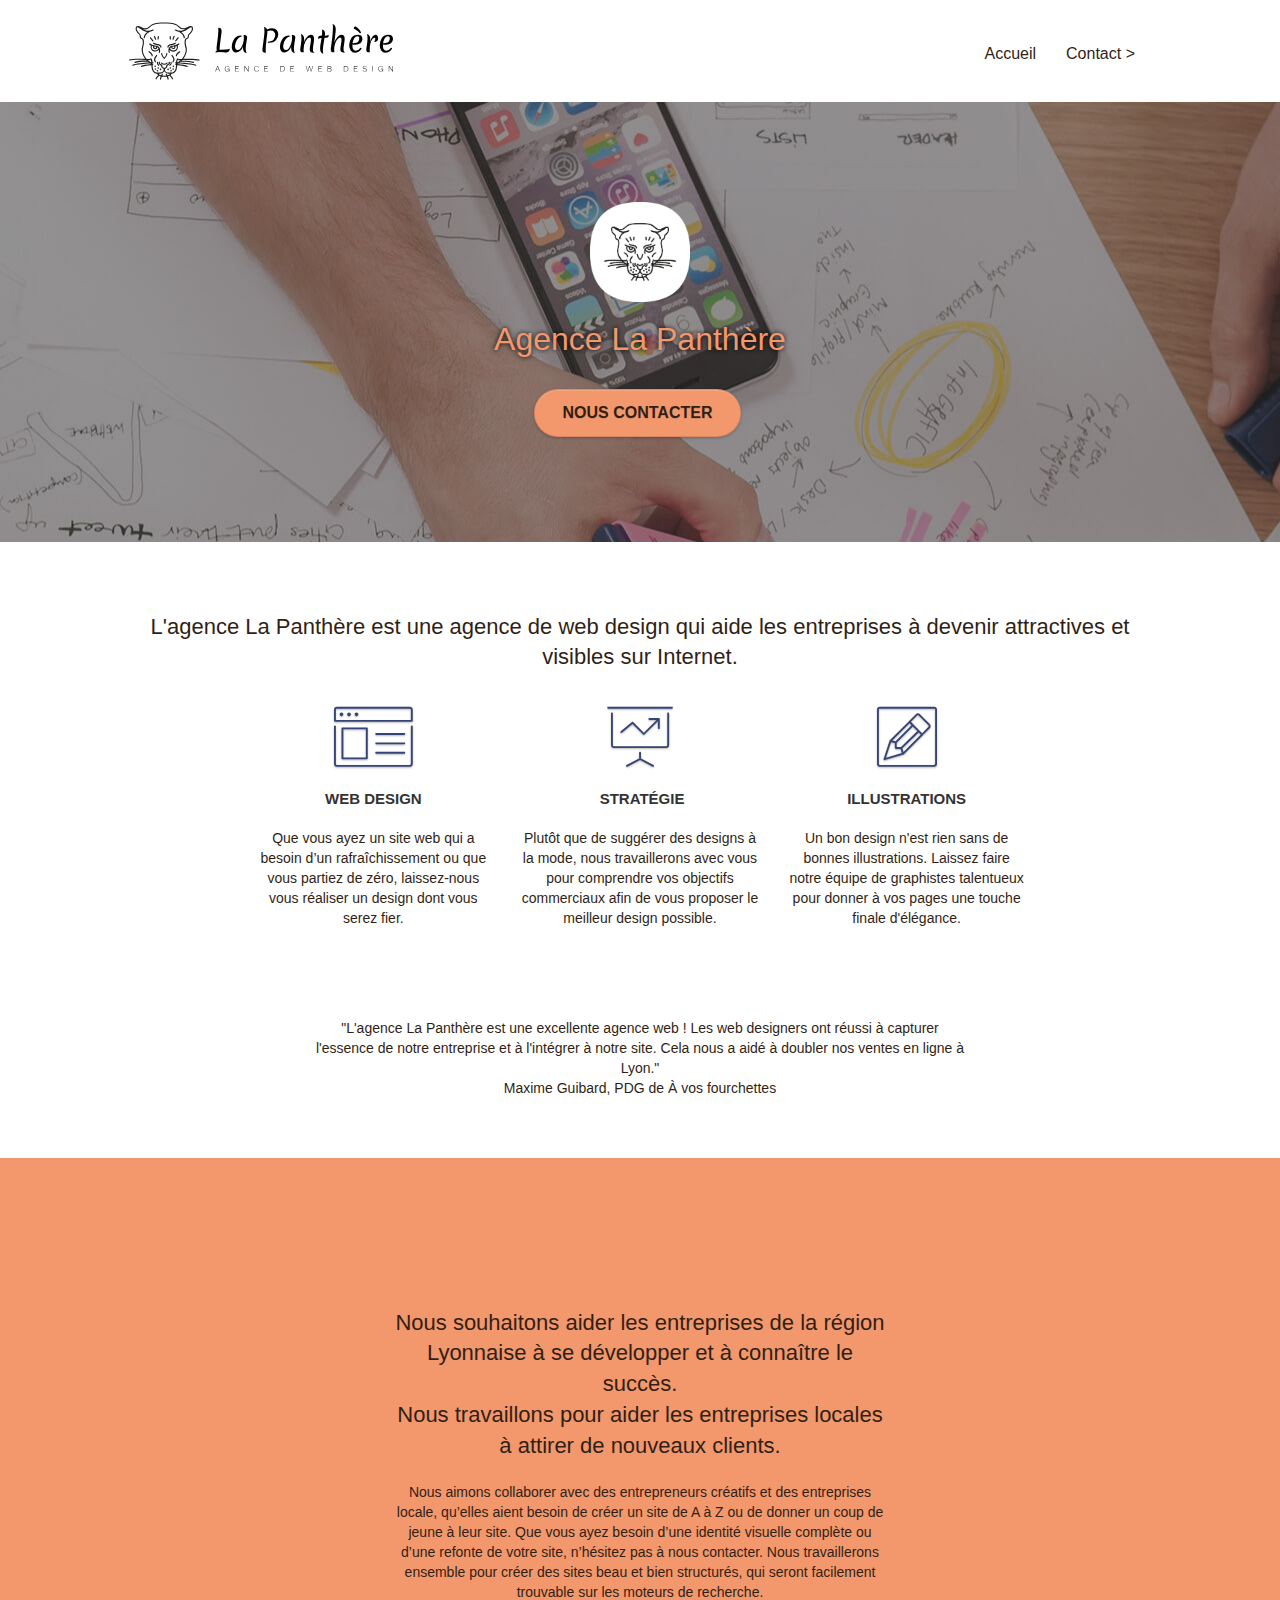
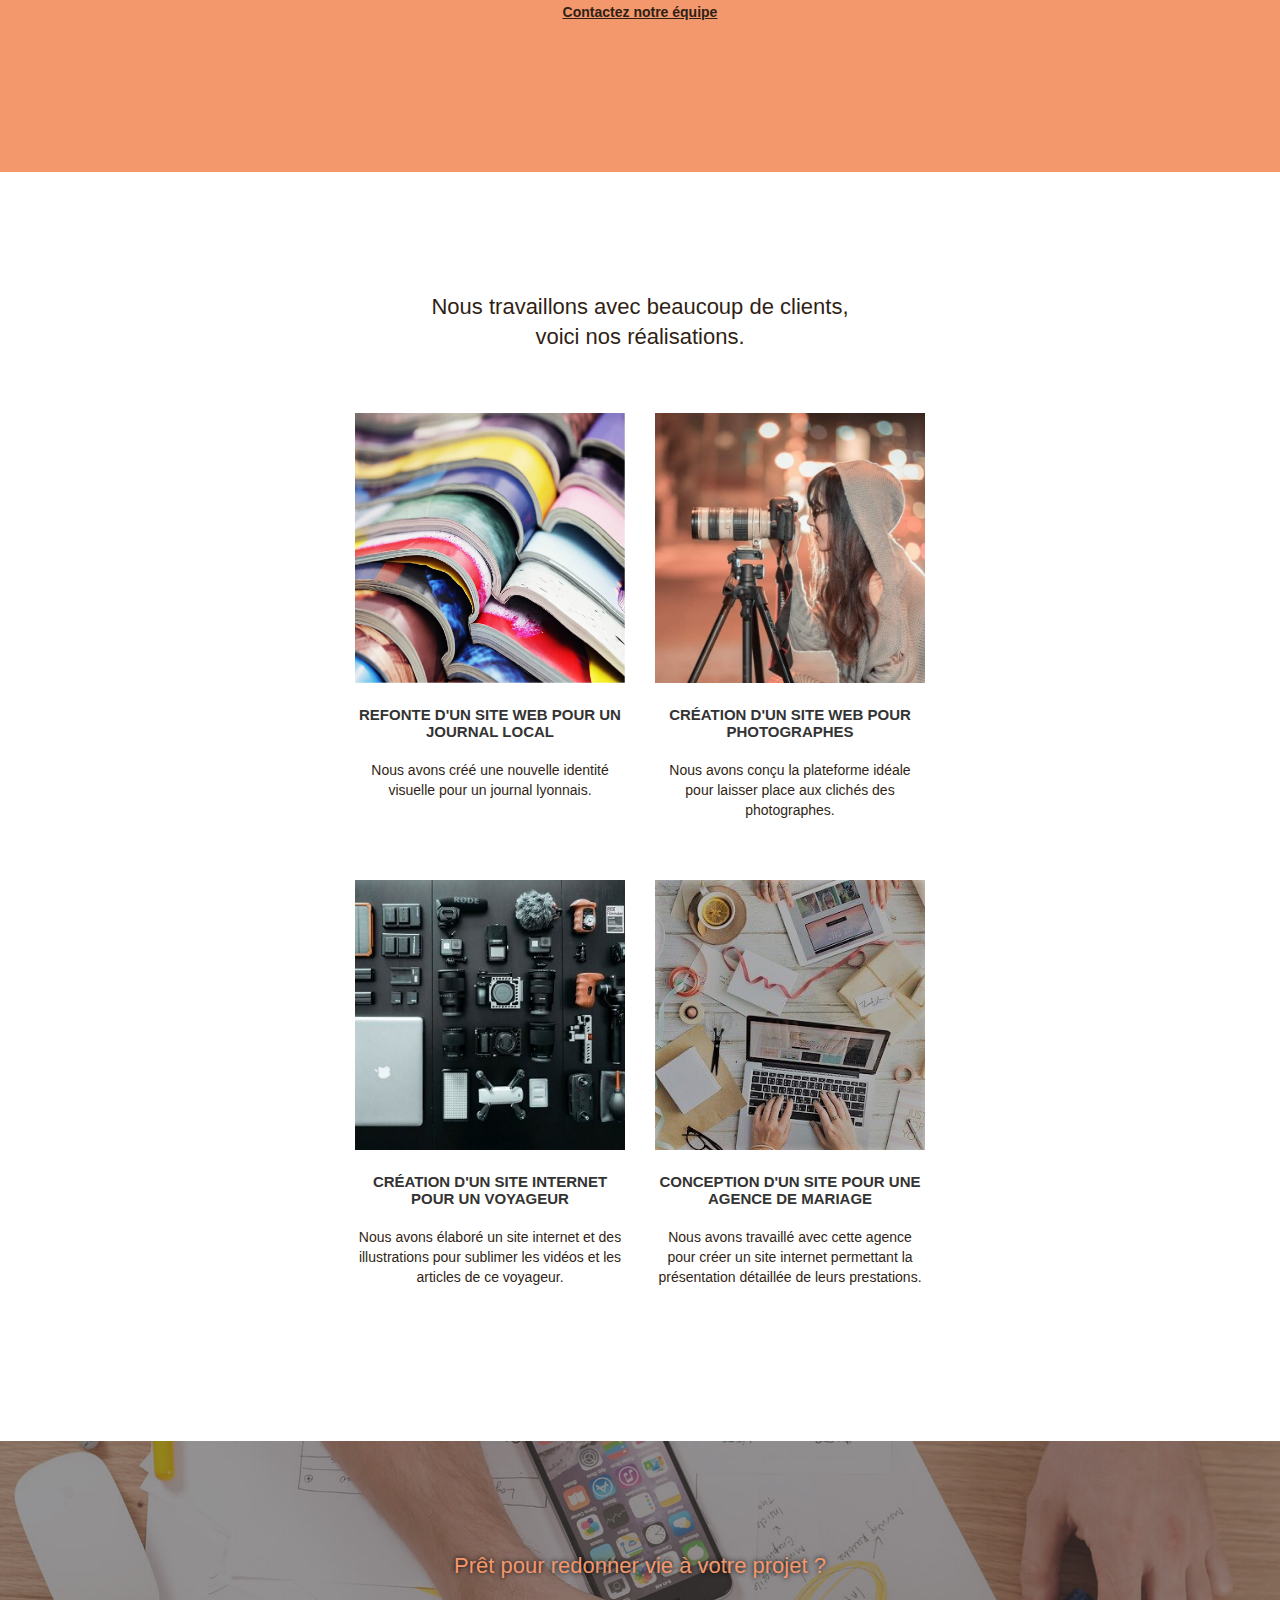
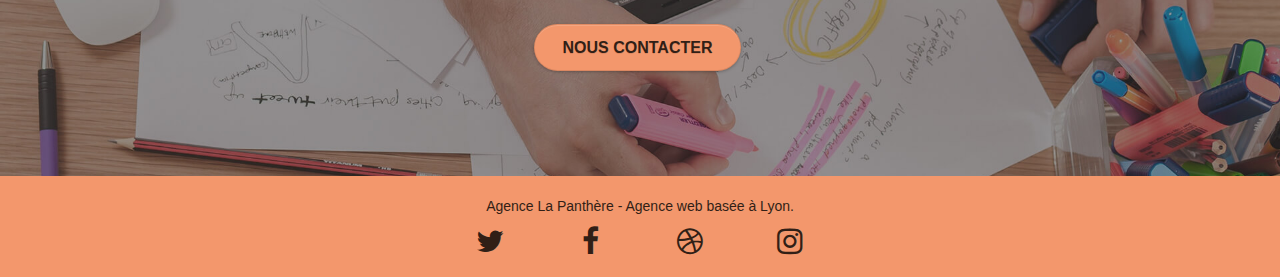
<file: index.html>
<!doctype html>
<html lang="fr">

<head>
    <meta charset="utf-8">
    <meta name="description" content="Mettre une vraie description de la page">
    <meta name="viewport" content="width=device-width, initial-scale=1.0, viewport-fit=cover">
    <link rel="shortcut icon" type="image/png" href="favicon.jpg">

    <link rel="stylesheet" type="text/css" href="./css/bootstrap.css">
    <link rel="stylesheet" type="text/css" href="style.css">
    <link rel="stylesheet" type="text/css" href="./css/font-awesome.css">
    <link rel="stylesheet" type="text/css" href="./css/et-line.css">
    <title>Agence la Panthère</title>


</head>


<body>
    <!-- Principal conteneur -->
    <main class="page-container">
        <!-- Header -->
        <header class="bloc bgc-white l-bloc " id="bloc-0">
            <div class="container bloc-sm">
                <nav class="navbar row">
                    <div class="navbar-header">
                        <a class="navbar-brand" href="index.html"><img src="img/agence-la-panthere.svg" class="logo_header" alt="Logo de l'agence la panthere" /></a>
                        <button id="nav-toggle" type="button" class="ui-navbar-toggle navbar-toggle" data-toggle="collapse" data-target=".navbar-1">
						<span class="sr-only">Toggle navigation</span><span class="icon-bar"></span><span class="icon-bar"></span><span class="icon-bar"></span>
						</button>
                    </div>
                    <div class="collapse navbar-collapse navbar-1 special-dropdown-nav">
                        <ul class="site-navigation nav navbar-nav">
                            <li>
                                <a href="index.html">Accueil</a>
                            </li>
                            <li>
                                <a href="contact.html">Contact &gt;</a>
                            </li>
                        </ul>
                    </div>
                </nav>
            </div>
        </header>
        <!-- Header END -->
        <!-- bloc-1-presentation -->
        <section class="bloc bgc-dark-slate-blue bg-banniere d-bloc bg-t-edge bloc-bg-texture texture-paper b-parallax" id="bloc-1-hero">
            <div class="container bloc-lg">
                <div class="row tight-width-whitespace">
                    <div class="col-sm-12">
                        <img src="img/logo.png" class="center-block image-resize-mode logo_rounded_size" alt="Logo de l'agence la panthere" />
                        <h1 class="text-center hero-bloc-text tc-white ">
                            Agence La Panthère
                        </h1>
                        <div class="text-center">
                            <a href="contact.html" class="btn btn-lg btn-clean btn-rd cta-hero btn-atomic-tangerine" id="cta-hero">Nous contacter</a>
                        </div>
                    </div>
                </div>
            </div>
        </section>
        <!-- bloc-1-presentation END -->

        <!-- bloc-2-services -->
        <section class="bloc bgc-white l-bloc" id="bloc-2-services">
            <div class="container bloc-md">
                <div class="row">
                    <div class="col-sm-12 text-center">
                        <h2>L'agence La Panthère est une agence de web design qui aide les entreprises à devenir attractives et visibles sur Internet.</h2>
                    </div>
                </div>
                <div class="row voffset-lg med-width-whitespace">
                    <div class="col-sm-4">
                        <div class="text-center">
                            <span class="et-icon-browser sm-shadow icon-dark-slate-blue icons icon-lg text-center"></span>
                        </div>
                        <h3 class="mg-md text-center">
                            Web design
                        </h3>
                        <p class="text-center ">
                            Que vous ayez un site web qui a besoin d&rsquo;un rafraîchissement ou que vous partiez de zéro, laissez-nous vous réaliser un design dont vous serez fier.
                        </p>
                    </div>
                    <div class="col-sm-4">
                        <div class="text-center">
                            <span class="et-icon-presentation sm-shadow icon-dark-slate-blue icons icon-lg"></span>
                        </div>
                        <h3 class="mg-md text-center">
                            &nbsp;Stratégie
                        </h3>
                        <p class="text-center ">
                            Plutôt que de suggérer des designs à la mode, nous travaillerons avec vous pour comprendre vos objectifs commerciaux afin de vous proposer le meilleur design possible.
                        </p>
                    </div>
                    <div class="col-sm-4">
                        <div class="text-center">
                            <span class="et-icon-edit sm-shadow icon-dark-slate-blue icons icon-lg"></span>
                        </div>
                        <h3 class="mg-md text-center">
                            Illustrations
                        </h3>
                        <p class="text-center ">
                            Un bon design n'est rien sans de bonnes illustrations. Laissez faire notre équipe de graphistes talentueux pour donner à vos pages une touche finale d'élégance.
                        </p>
                    </div>
                </div>
                <div class="row voffset-lg voffset">
                    <div class="col-xs-12 col-md-8 col-md-offset-2 text-center">
                        <p>"L'agence La Panthère est une excellente agence web ! Les web designers ont réussi à capturer l'essence de notre entreprise et à l'intégrer à notre site. Cela nous a aidé à doubler nos ventes en ligne à Lyon."<br> Maxime Guibard,
                            PDG de &Agrave; vos fourchettes</p>
                    </div>
                </div>
            </div>
        </section>
        <!-- bloc-2-services END -->

        <!-- bloc-3-what-i-do -->
        <section class="bloc  bgc-atomic-tangerine bg-presentation d-bloc bloc-bg-texture texture-paper b-parallax" id="bloc-3-what-i-do">
            <div class="container bloc-lg">
                <div class="row tight-width-whitespace black-background">
                    <div class="col-sm-12">
                        <h2 class="mg-md text-center">
                            Nous souhaitons aider les entreprises de la région Lyonnaise à se développer et à connaître le succès. <br> Nous travaillons pour aider les entreprises locales à attirer de nouveaux clients.
                        </h2>
                        <p class="text-center ">
                            Nous aimons collaborer avec des entrepreneurs créatifs et des entreprises locale, qu’elles aient besoin de créer un site de A à Z ou de donner un coup de jeune à leur site. Que vous ayez besoin d’une identité visuelle complète ou d’une refonte de votre
                            site, n’hésitez pas à nous contacter. Nous travaillerons ensemble pour créer des sites beau et bien structurés, qui seront facilement trouvable sur les moteurs de recherche. <br><a class="bold-link"
                                href="contact.html">Contactez notre équipe</a>
                        </p>
                    </div>
                </div>
            </div>
        </section>
        <!-- bloc-3-what-i-do END -->

        <!-- bloc-4-portfolio -->
        <section class="bloc bgc-white l-bloc" id="bloc-4-portfolio">
            <div class="container bloc-lg">
                <div class="row">
                    <div class="col-sm-12 text-center">
                        <h2>Nous travaillons avec beaucoup de clients,<br> voici nos réalisations.</h2>
                    </div>
                </div>
                <div class="row tight-width-whitespace portfolio-row">
                    <div class="col-sm-6">
                        <a href="#" data-lightbox="img/1.jpg" data-gallery-id="gallery-1" data-caption="Refonte d'un site web pour un journal local" data-frame="snapshot-lb"><img src="img/1.jpg" alt="Photo de livres ouverts et superposés" class="img-responsive portfolio-thumb" /></a>
                        <h3 class="mg-md text-center">
                            Refonte d'un site web pour un journal local
                        </h3>
                        <p class="text-center">
                            Nous avons créé une nouvelle identité visuelle pour un journal lyonnais.
                        </p>
                    </div>
                    <div class="col-sm-6">
                        <a href="#" data-lightbox="img/2.jpg" data-gallery-id="gallery-1" data-caption="Création d'un site web pour photographes" data-frame="snapshot-lb"><img src="img/2.jpg" class="img-responsive portfolio-thumb" alt="Femme se préparant à prendre une photo dans la rue" /></a>
                        <h3 class="mg-md text-center">
                            Création d'un site web pour photographes
                        </h3>
                        <p class="text-center">
                            Nous avons conçu la plateforme idéale pour laisser place aux clichés des photographes.
                        </p>
                    </div>
                </div>
                <div class="row tight-width-whitespace portfolio-row">
                    <div class="col-sm-6">
                        <a href="#" data-lightbox="img/3.jpg" data-gallery-id="gallery-1" data-caption="Création d'un site internet pour un voyageur" data-frame="snapshot-lb"><img src="img/3.jpg" class="img-responsive portfolio-thumb" alt="Photo de matériels pour photographe" /></a>
                        <h3 class="mg-md text-center">
                            Création d'un site internet pour un voyageur
                        </h3>
                        <p class="text-center">
                            Nous avons élaboré un site internet et des illustrations pour sublimer les vidéos et les articles de ce voyageur.
                        </p>
                    </div>
                    <div class="col-sm-6">
                        <a href="#" data-lightbox="img/4.jpg" data-gallery-id="gallery-1" data-caption="Conception d'un site pour une agence de mariage" data-frame="snapshot-lb"><img src="img/4.jpg" class="img-responsive portfolio-thumb" alt="Photo d'un bureau d'agence de mariage" /></a>
                        <h3 class="mg-md text-center">
                            Conception d'un site pour une agence de mariage
                        </h3>
                        <p class="text-center">
                            Nous avons travaillé avec cette agence pour créer un site internet permettant la présentation détaillée de leurs prestations.
                        </p>
                    </div>
                </div>
            </div>
            <!-- bloc-4-portfolio END -->

            <!-- bloc-5-cta -->
            <div class="bloc bgc-dark-slate-blue bg-banniere d-bloc bloc-bg-texture texture-paper" id="bloc-5-cta">
                <div class="container bloc-lg">
                    <div class="row">
                        <h2 class="mg-md text-center tc-white">
                            Prêt pour redonner vie à votre projet ?
                        </h2>
                        <div class="col-sm-12 text-center">
                            <a href="contact.html" class="btn btn-atomic-tangerine btn-clean btn-rd btn-lg cta-hero">Nous contacter</a>
                        </div>
                    </div>
                </div>
            </div>
            <!-- bloc-5-cta END -->
        </section>
    </main>
    <!-- Principal conteneur END -->
    <!-- Footer - bloc-6 -->
    <footer class="bloc bgc-atomic-tangerine d-bloc" id="bloc-8">
        <div class="container bloc-sm">
            <div class="row">
                <div class="col-sm-12">
                    <p class="text-center">
                        Agence La Panthère - Agence web basée à Lyon.
                    </p>
                    <div class="row row-no-gutters social">
                        <div class="col-sm-3">
                            <div class="text-center">
                                <a class="social" href="#"><span class="fa fa-twitter icon-md"></span></a>
                            </div>
                        </div>
                        <div class="col-sm-3">
                            <div class="text-center">
                                <a class="social" href="#"><span class="fa fa-facebook icon-md"></span></a>
                            </div>
                        </div>
                        <div class="col-sm-3">
                            <div class="text-center">
                                <a class="social" href="#"><span class="fa fa-dribbble icon-md"></span></a>
                            </div>
                        </div>
                        <div class="col-sm-3">
                            <div class="text-center">
                                <a class="social" href="#"><span class="fa fa-instagram icon-md"></span></a>
                            </div>
                        </div>
                    </div>
                </div>
            </div>
        </div>
    </footer>
    <!-- Footer - bloc-6 END -->
    <script src="./js/jquery-2.1.0.js"></script>
    <script src="./js/bootstrap.js"></script>
    <script src="./js/blocs.js"></script>
    <script src="./js/jquery.touchSwipe.js"></script>
    <script src="./js/gmaps.js"></script>
</body>

</html>
</file>
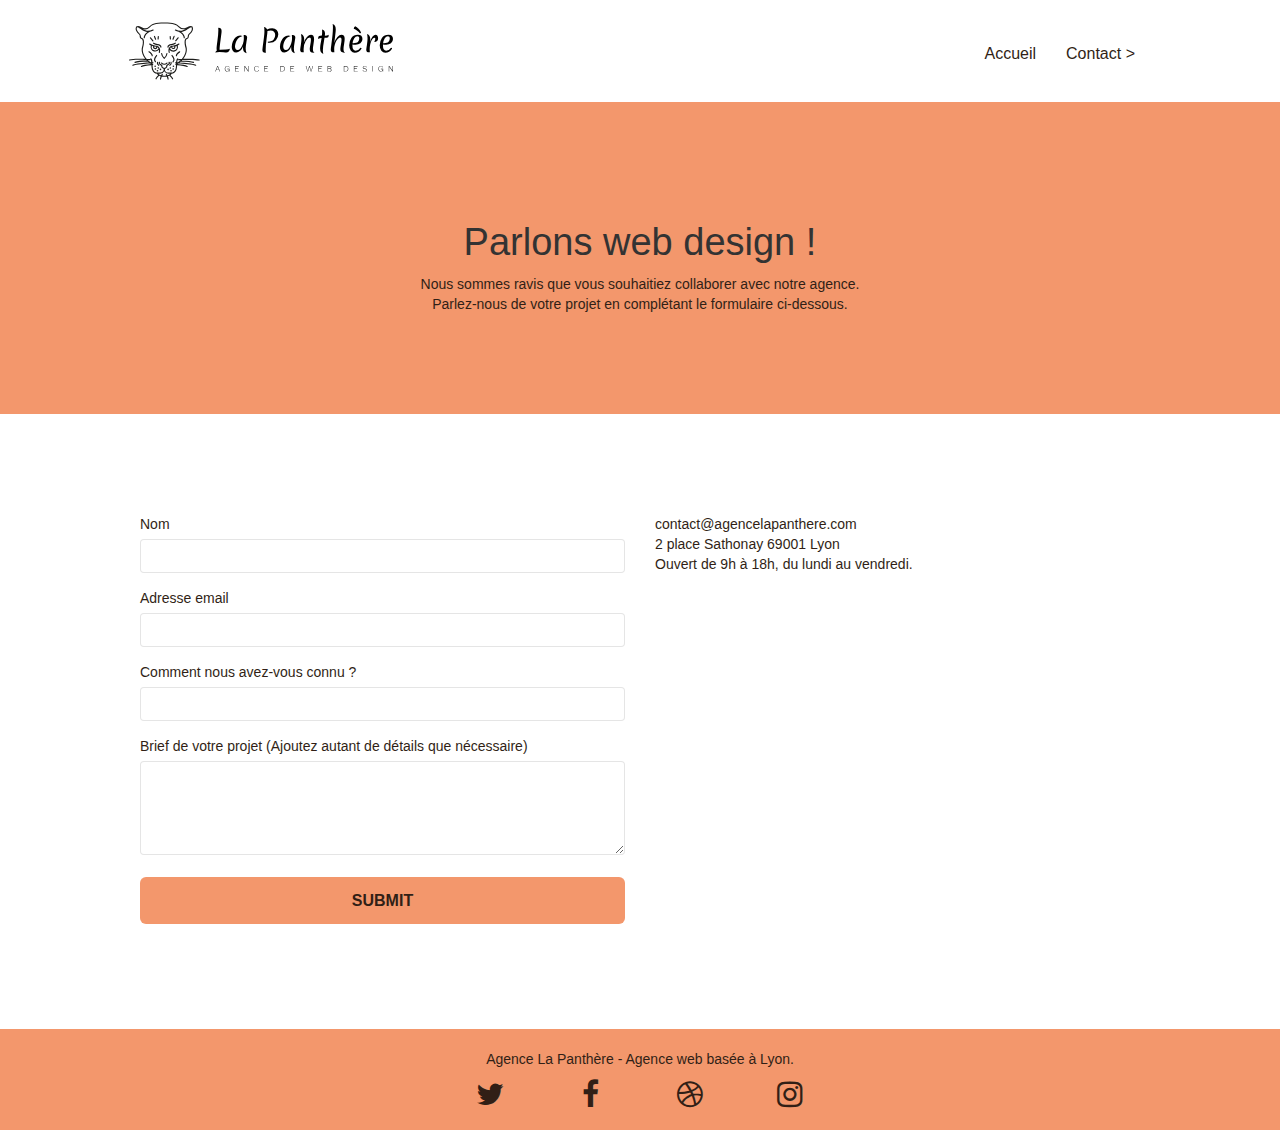
<file: contact.html>
<!doctype html>
<html lang="fr">

<head>
    <meta charset="utf-8">
    <meta name="description" content="Mettre une vraie description de la page">
    <meta name="viewport" content="width=device-width, initial-scale=1.0, viewport-fit=cover">
    <link rel="shortcut icon" type="image/png" href="favicon.jpg">

    <link rel="stylesheet" type="text/css" href="./css/bootstrap.css">
    <link rel="stylesheet" type="text/css" href="style.css">
    <link rel="stylesheet" type="text/css" href="./css/font-awesome.css">
    <link rel="stylesheet" type="text/css" href="./css/et-line.css">
    <title>Contact</title>
</head>

<body>
    <!-- Principal conteneur -->
    <div class="page-container">

        <!-- Header -->
        <header class="bloc bgc-white l-bloc " id="bloc-0">
            <div class="container bloc-sm">

                <nav class="navbar row">
                    <div class="navbar-header">
                        <a class="navbar-brand" href="index.html"><img src="img/agence-la-panthere.svg" class="logo_header" alt="Logo de l'agence la panthere" /></a>
                        <button id="nav-toggle" type="button" class="ui-navbar-toggle navbar-toggle" data-toggle="collapse" data-target=".navbar-1">
				<span class="sr-only">Toggle navigation</span><span class="icon-bar"></span><span class="icon-bar"></span><span class="icon-bar"></span>
				</button>
                    </div>
                    <div class="collapse navbar-collapse navbar-1 special-dropdown-nav">
                        <ul class="site-navigation nav navbar-nav">
                            <li>
                                <a href="index.html">Accueil</a>
                            </li>
                            <li>
                                <a href="contact.html">Contact &gt;</a>
                            </li>
                        </ul>
                    </div>
                </nav>
            </div>
        </header>
        <!-- Header END -->

        <!-- bloc-6 -->
        <div class="bloc bgc-atomic-tangerine d-bloc bloc-bg-texture texture-paper" id="bloc-6">
            <div class="container bloc-lg">
                <div class="row">
                    <div class="col-sm-12">
                        <h1 class="text-center hero-bloc-text">
                            Parlons web design !
                        </h1>
                        <p class="text-center mg-lg tight-width-whitespace">
                            Nous sommes ravis que vous souhaitiez collaborer avec notre agence.<br> Parlez-nous de votre projet en complétant le formulaire ci-dessous.
                        </p>
                    </div>
                </div>
            </div>
        </div>
        <!-- bloc-6 END -->

        <!-- bloc-7 -->
        <div class="bloc bgc-white l-bloc" id="bloc-7">
            <div class="container bloc-lg">
                <div class="row">
                    <div class="col-sm-6">
                        <form id="form_1" method="post" action="traitement.php" novalidate>
                            <fieldset>
                                <p class="form-group">
                                    <label for="name">
										Nom
									</label>
                                    <input type="text" id="name" name="name" class="form-control" required />
                                </p>
                                <p class="form-group">
                                    <label for="email">
										Adresse email
									</label>
                                    <input type="email" id="email" name="email" class="form-control" required />
                                </p>
                                <p class="form-group">
                                    <label for="know">
										Comment nous avez-vous connu ?
									</label>
                                    <input type="text" id="know" name="know" class="form-control" required/>
                                </p>
                                <p class="form-group">
                                    <label for="message">
										Brief de votre projet (Ajoutez autant de détails que nécessaire)
									</label>
                                    <textarea id="message" name="message" rows="4" cols="50" class="form-control" required></textarea>
                                </p>
                                <input class="bloc-button btn btn-lg btn-block cta-hero btn-atomic-tangerine" type="submit">
                            </fieldset>
                        </form>
                    </div>
                    <div class="col-sm-6">
                        <p>
                            contact@agencelapanthere.com<br>2 place Sathonay 69001 Lyon<br>Ouvert de 9h à 18h, du lundi au vendredi.
                        </p>
                    </div>
                </div>
            </div>
        </div>
        <!-- bloc-7 END -->




        <!-- Footer - bloc-8 -->
        <footer class="bloc bgc-atomic-tangerine d-bloc" id="bloc-8">
            <div class="container bloc-sm">
                <div class="row">
                    <div class="col-sm-12">
                        <p class="text-center ">
                            Agence La Panthère - Agence web basée à Lyon.
                        </p>
                        <div class="row row-no-gutters social">
                            <div class="col-sm-3">
                                <div class="text-center">
                                    <a class="social" href="#"><span class="fa fa-twitter icon-md"></span></a>
                                </div>
                            </div>
                            <div class="col-sm-3">
                                <div class="text-center">
                                    <a class="social" href="#"><span class="fa fa-facebook icon-md"></span></a>
                                </div>
                            </div>
                            <div class="col-sm-3">
                                <div class="text-center">
                                    <a class="social" href="#"><span class="fa fa-dribbble icon-md"></span></a>
                                </div>
                            </div>
                            <div class="col-sm-3">
                                <div class="text-center">
                                    <a class="social" href="#"><span class="fa fa-instagram icon-md"></span></a>
                                </div>
                            </div>
                        </div>
                    </div>
                </div>
            </div>
        </footer>
        <!-- Footer - bloc-8 END -->

    </div>
    <!-- Principal conteneur END -->


</body>

</html>
</file>
<file: style.css>
body {
    margin: 0;
    padding: 0;
    background: #FFF;
    overflow-x: hidden;
    -webkit-font-smoothing: antialiased;
    -moz-osx-font-smoothing: grayscale;
}

a,
button {
    transition: all .3s ease-in-out;
    outline: none!important;
}

a:hover {
    text-decoration: none;
    cursor: pointer;
}

#page-loading-blocs-notifaction {
    position: fixed;
    top: 0;
    bottom: 0;
    width: 100%;
    z-index: 100000;
    background: #FFFFFF url("img/pageload-spinner.gif") no-repeat center center;
}

.bloc {
    width: 100%;
    clear: both;
    background: 50% 50% no-repeat;
    /* padding: 0 50px; */
    -webkit-background-size: cover;
    -moz-background-size: cover;
    -o-background-size: cover;
    background-size: cover;
    position: relative;
}

.bloc .container {
    padding-left: 0;
    padding-right: 0;
}

.bloc-lg {
    padding: 100px 50px;
}

.bloc-md {
    padding: 50px;
}

.bloc-sm {
    padding: 20px 50px;
}

.bg-center,
.bg-l-edge,
.bg-r-edge,
.bg-t-edge,
.bg-b-edge,
.bg-tl-edge,
.bg-bl-edge,
.bg-tr-edge,
.bg-br-edge,
.bg-repeat {
    -webkit-background-size: auto!important;
    -moz-background-size: auto!important;
    -o-background-size: auto!important;
    background-size: auto!important;
}

.bg-repeat {
    background: repeat;
}

.bg-t-edge {
    background: top no-repeat;
}

.bloc-bg-texture::before {
    content: "";
    background-size: 2px 2px;
    position: absolute;
    top: 0;
    bottom: 0;
    left: 0;
    right: 0;
}

.b-parallax {
    background-attachment: fixed;
}

.d-bloc {
    color: rgba(255, 255, 255, .7);
}

.d-bloc button:hover {
    color: rgba(255, 255, 255, .9);
}

.d-bloc .icon-round,
.d-bloc .icon-square,
.d-bloc .icon-rounded,
.d-bloc .icon-semi-rounded-a,
.d-bloc .icon-semi-rounded-b {
    border-color: rgba(255, 255, 255, .9);
}

.d-bloc .divider-h span {
    border-color: rgba(255, 255, 255, .2);
}

.d-bloc .a-btn,
.d-bloc .navbar a,
.d-bloc .navbar-brand,
.d-bloc a .icon-sm,
.d-bloc a .icon-md,
.d-bloc a .icon-lg,
.d-bloc a .icon-xl,
.d-bloc h1 a,
.d-bloc h2 a,
.d-bloc h3 a,
.d-bloc h4 a,
.d-bloc h5 a,
.d-bloc h6 a,
.d-bloc p a {
    color: #311f16;
}

.d-bloc .a-btn:hover,
.d-bloc .navbar a:hover,
.d-bloc .navbar-brand:hover,
.d-bloc a:hover .icon-sm,
.d-bloc a:hover .icon-md,
.d-bloc a:hover .icon-lg,
.d-bloc a:hover .icon-xl,
.d-bloc h1 a:hover,
.d-bloc h2 a:hover,
.d-bloc h3 a:hover,
.d-bloc h4 a:hover,
.d-bloc h5 a:hover,
.d-bloc h6 a:hover,
.d-bloc p a:hover {
    color: rgba(255, 255, 255, 1);
}

.d-bloc .navbar-toggle .icon-bar {
    background: rgba(255, 255, 255, 1);
}

.d-bloc .btn-wire,
.d-bloc .btn-wire:hover {
    color: rgba(255, 255, 255, 1);
    border-color: rgba(255, 255, 255, 1);
}

.d-bloc .panel {
    color: rgba(0, 0, 0, .5);
}

.d-bloc .panel button:hover {
    color: rgba(0, 0, 0, .7);
}

.d-bloc .panel icon {
    border-color: rgba(0, 0, 0, .7);
}

.d-bloc .panel .divider-h span {
    border-color: rgba(0, 0, 0, .1);
}

.d-bloc .panel .a-btn {
    color: rgba(0, 0, 0, .6);
}

.d-bloc .panel .a-btn:hover {
    color: rgba(0, 0, 0, 1);
}

.d-bloc .panel .btn-wire,
.d-bloc .panel .btn-wire:hover {
    color: rgba(0, 0, 0, .7);
    border-color: rgba(0, 0, 0, .3);
}

.d-bloc .panel,
.l-bloc {
    color: rgba(0, 0, 0, .5);
}

.d-bloc .panel button:hover,
.l-bloc button:hover {
    color: rgba(0, 0, 0, .7);
}

.l-bloc .icon-round,
.l-bloc .icon-square,
.l-bloc .icon-rounded,
.l-bloc .icon-semi-rounded-a,
.l-bloc .icon-semi-rounded-b {
    border-color: rgba(0, 0, 0, .7);
}

.d-bloc .panel .divider-h span,
.l-bloc .divider-h span {
    border-color: rgba(0, 0, 0, .1);
}

.d-bloc .panel .a-btn,
.l-bloc .a-btn,
.l-bloc .navbar a,
.l-bloc .navbar-brand,
.l-bloc a .icon-sm,
.l-bloc a .icon-md,
.l-bloc a .icon-lg,
.l-bloc a .icon-xl,
.l-bloc h1 a,
.l-bloc h2 a,
.l-bloc h3 a,
.l-bloc h4 a,
.l-bloc h5 a,
.l-bloc h6 a,
.l-bloc p a {
    color: rgba(0, 0, 0, .6);
}

.d-bloc .panel .a-btn:hover,
.l-bloc .a-btn:hover,
.l-bloc .navbar a:hover,
.l-bloc .navbar-brand:hover,
.l-bloc a:hover .icon-sm,
.l-bloc a:hover .icon-md,
.l-bloc a:hover .icon-lg,
.l-bloc a:hover .icon-xl,
.l-bloc h1 a:hover,
.l-bloc h2 a:hover,
.l-bloc h3 a:hover,
.l-bloc h4 a:hover,
.l-bloc h5 a:hover,
.l-bloc h6 a:hover,
.l-bloc p a:hover {
    color: rgba(0, 0, 0, 1);
}

.l-bloc .navbar-toggle .icon-bar {
    color: rgba(0, 0, 0, .6);
}

.d-bloc .panel .btn-wire,
.d-bloc .panel .btn-wire:hover,
.l-bloc .btn-wire,
.l-bloc .btn-wire:hover {
    color: rgba(0, 0, 0, .7);
    border-color: rgba(0, 0, 0, .3);
}

.voffset {
    margin-top: 30px;
}

.voffset-lg {
    margin-top: 80px;
}

.row-no-gutters {
    margin-right: 0;
    margin-left: 0;
}

.row.row-no-gutters>[class^="col-"],
.row.row-no-gutters>[class*=" col-"] {
    padding-right: 0;
    padding-left: 0;
}

#bloc-1-hero h1 {
    font-size: 32px;
}

.navbar {
    margin-bottom: 0;
    z-index: 1;
}

.navbar-brand {
    overflow: hidden;
    height: 60px;
    padding: 3px 15px;
    font-size: 25px;
    font-weight: normal;
    font-weight: 600;
    line-height: 44px;
}

.navbar-brand img {
    margin: 0 5px 0 0;
    display: inline;
}

.navbar-brand img[src$=svg] {
    min-width: 100px;
}

.nav-center .navbar-brand img {
    margin: 0;
}

.navbar .nav {
    padding-top: 2px;
    margin-right: -16px;
    float: right;
    z-index: 1;
}

.nav>li {
    float: left;
    margin-top: 4px;
    font-size: 16px;
}

.navbar-nav .open .dropdown-menu>li>a {
    text-align: inherit;
}

.nav>li a:hover,
.nav>li a:focus {
    background: transparent;
}

.navbar-toggle {
    margin: 10px 10px 0 0;
    border: 0px;
}

.navbar-toggle:hover {
    background: transparent!important;
}

.navbar-toggle .icon-bar {
    background-color: rgba(0, 0, 0, .5);
    width: 26px;
}

.nav-invert .navbar .nav {
    float: left;
}

.nav-invert .navbar-header,
.nav-invert .navbar-brand {
    float: right;
    position: relative;
    z-index: 2;
}

@media (min-width: 768px) {
    .site-navigation {
        position: absolute;
        top: 50%;
        right: 20px;
        transform: translate(0, -50%);
        -webkit-transform: translateY(-50%);
    }
    .nav>li .dropdown-menu a,
    .nav>li .dropdown-menu a:hover {
        color: #484848;
    }
    .nav-invert .site-navigation {
        left: 0;
        right: 0;
    }
    .nav-center {
        text-align: center;
    }
    .nav-center .navbar-header {
        width: 100%;
    }
    .nav-center .navbar-header,
    .nav-center .navbar-brand,
    .nav-center .nav>li {
        float: none;
        display: inline-block;
    }
    .nav-center .site-navigation {
        position: relative;
        width: 100%;
        right: 0;
        margin-right: 0px;
        margin-top: 20px;
    }
    .nav-center.mini-nav .navbar-toggle {
        float: none;
        margin: 10px auto 0;
    }
}

.nav>li>.dropdown a {
    background: none!important;
    display: block;
    padding: 14px 15px;
}

nav .caret {
    margin: 0 5px;
}

.dropdown-menu .dropdown-menu {
    top: -8px;
    left: 100%;
}

.dropdown-menu .dropmenu-flow-right {
    top: 100%;
    left: 0;
    margin-left: -1px;
    border-top-left-radius: 0;
    border-top-right-radius: 0;
}

.dropdown-menu .dropdown span {
    border: 4px solid black;
    border-top-color: transparent;
    border-right-color: transparent;
    border-bottom-color: transparent;
    margin: 6px -5px 0 0!important;
    float: right;
}

.mg-md {
    margin-top: 10px;
    margin-bottom: 20px;
}

.mg-lg {
    margin-top: 10px;
    margin-bottom: 40px;
}

.btn {
    margin: 0 5px 5px 0;
}

.btn.pull-right {
    margin: 0 0 5px 5px;
}

.btn-d,
.btn-d:hover,
.btn-d:focus {
    color: #FFF;
    background: rgba(0, 0, 0, .3);
}

button {
    outline: none!important;
}

.btn-rd {
    border-radius: 40px;
}

.btn-clean {
    border: 1px solid rgba(0, 0, 0, .08);
    border-bottom-color: rgba(0, 0, 0, .1);
    text-shadow: 0 1px 0 rgba(0, 0, 1, .1);
    box-shadow: 0 1px 3px rgba(0, 0, 1, .25), inset 0 1px 0 0 rgba(255, 255, 255, .15);
}

.icon-md {
    font-size: 30px!important;
}

.icon-lg {
    font-size: 60px!important;
}

.sm-shadow {
    text-shadow: 0 1px 2px rgba(0, 0, 0, .3);
}

.panel-sq,
.panel-sq .panel-heading,
.panel-sq .panel-footer {
    border-radius: 0;
}

.panel-rd {
    border-radius: 30px;
}

.panel-rd .panel-heading {
    border-radius: 29px 29px 0 0;
}

.panel-rd .panel-footer {
    border-radius: 0 0 29px 29px;
}

.form-control {
    border-color: rgba(0, 0, 0, .1);
    box-shadow: none;
}

a[data-lightbox] {
    position: relative;
    display: block;
    text-align: center;
}

a[data-lightbox]:hover::before {
    content: "+";
    font-family: "HelveticaNeue-Light", "Helvetica Neue Light", "Helvetica Neue", Helvetica, Arial;
    font-size: 32px;
    width: 50px;
    height: 50px;
    margin-left: -25px;
    border-radius: 50%;
    background: rgba(0, 0, 0, .6);
    color: #FFF;
    font-weight: 100;
    z-index: 1;
    position: absolute;
    top: 50%;
    transform: translateY(-50%);
    -webkit-transform: translateY(-50%);
}

a[data-lightbox]:hover img {
    opacity: 0.6;
    -webkit-animation-fill-mode: none;
    animation-fill-mode: none;
}

#lightbox-modal {
    display: flex;
    align-items: center;
}

#lightbox-modal .modal-dialog {
    width: 90%;
    max-width: 900px;
    margin: 0 auto 0;
}

#lightbox-modal .modal-dialog img {
    max-height: 90vh;
    margin: 0 auto;
}

.lightbox-caption {
    padding: 20px;
    color: #FFF;
    background: rgba(0, 0, 0, .5);
    position: absolute;
    left: 15px;
    right: 15px;
    bottom: 5px;
}

.close-lightbox {
    color: #FFF;
    font-size: 30px;
    position: absolute;
    top: 20px;
    right: 20px;
    z-index: 20;
    background: rgba(0, 0, 0, .5);
    border: none;
    line-height: 30px;
    padding: 0 9px 5px;
    opacity: 0.3;
}

.close-lightbox:hover,
.next-lightbox:hover,
.prev-lightbox:hover {
    opacity: 1.0;
    color: #FFF;
}

.next-lightbox,
.prev-lightbox {
    font-size: 20px;
    color: rgba(255, 255, 255, .9);
    background: rgba(0, 0, 0, .5);
    transition: all .2s ease-in-out;
    position: absolute;
    top: 45%;
    z-index: 1;
    opacity: 0.4;
}

.next-lightbox {
    padding: 6px 8px 1px 13px;
    right: 25px;
}

.prev-lightbox {
    padding: 6px 13px 1px 10px;
    left: 25px;
}

.snapshot-lb .modal-body {
    padding-bottom: 45px;
}

.snapshot-lb .lightbox-caption {
    padding: 0;
    color: rgba(0, 0, 0, .5);
    background: none;
}

h1,
h2,
h3,
h4,
h5,
h6,
p,
label,
.btn,
a {
    font-family: "helvetica";
    font-weight: 400;
    color: #311f16!important;
}

.container {
    max-width: 1000px;
}

.hero-bloc-text {
    font-size: 38px;
}

.hero-bloc-text-sub {
    font-size: 36px;
}

.statement-bloc-text {
    line-height: 26px;
    font-style: italic;
    font-size: 20px;
    text-align: center;
    font-weight: lighter;
    max-width: 520px;
    margin: auto auto auto auto;
}

p {
    font-size: 1em;
}

.tight-width-whitespace {
    max-width: 600px;
    margin: auto auto auto auto;
}

.h1 {
    font-size: 2em;
    font-family: "Open Sans";
}

.cta-hero {
    margin-top: 22px;
    color: #FFFFFF!important;
    text-transform: uppercase;
    padding: 12px 28px 12px 28px;
    font-size: 16px;
    font-weight: 700;
}

.social {
    max-width: 400px;
    margin: auto auto auto auto;
}

h2 {
    font-size: 22px;
    line-height: 1.4em;
}

h3 {
    font-size: 15px;
    text-transform: uppercase;
    font-weight: 700;
    color: #333333!important;
}

.med-width-whitespace {
    max-width: 800px;
    margin: auto auto auto auto;
    box-shadow: 0px 0px 0px #000000;
}

h1 {
    color: #333333!important;
}

h4 {
    color: #333333!important;
}

.icons {
    margin-bottom: 14px;
    margin-top: 24px;
}

.white {
    color: #FFFFFF!important;
}

.portfolio-thumb {
    margin-bottom: 24px;
}

.portfolio-row {
    margin-bottom: 44px;
    margin-top: 50px;
}

.avatar {
    box-shadow: 0px 4px 9px rgba(0, 0, 0, 0.3);
}

.black-background {
    background-color: rgba(243, 151, 108, 1);
    padding: 40px 40px 40px 40px;
}

.bold-link {
    font-weight: 900;
    text-decoration: underline!important;
}

.bgc-white {
    background-color: #FFFFFF;
}

.bgc-dark-slate-blue {
    background-color: #364577;
}

.bgc-atomic-tangerine {
    background-color: #F3976C;
}

.tc-white {
    color: #F3976C!important;
    text-shadow: 0px 0px 5px black;
}

.btn-atomic-tangerine {
    background: #F3976C;
    color: #311f16!important;
}

.btn-atomic-tangerine:hover {
    background: #c27956!important;
    color: #2f1e15!important;
}

.ltc-white {
    color: #FFFFFF!important;
}

.ltc-white:hover {
    color: #cccccc!important;
}

.ltc-atomic-tangerine {
    color: #F3976C!important;
}

.ltc-atomic-tangerine:hover {
    color: #c27956!important;
}

.icon-dark-slate-blue {
    color: #364577!important;
    border-color: #364577!important;
}

.bg-dots-bg {
    background-image: url("img/dots-bg.png");
}

.bg-lines-h2-bg {
    background-image: url("img/lines-h2-bg.png");
}

.bg-banniere {
    background-image: url("img/agence-la-panthere.jpg");
}

.bg-presentation {
    background-image: url("img/image-de-presentation.jpg");
}

.logo_header {
    width: 360px;
    position: relative;
    top: -153px;
    left: -60px;
}

.logo_rounded_size {
    width: 100px;
}

@media (max-width: 1024px) {
    .bloc {
        padding-left: 20px;
        padding-right: 20px;
    }
    .bloc.full-width-bloc,
    .bloc-tile-2.full-width-bloc .container,
    .bloc-tile-3.full-width-bloc .container,
    .bloc-tile-4.full-width-bloc .container {
        padding-left: 0;
        padding-right: 0;
    }
}

@media (max-width: 992px) and (min-width: 768px) {
    .navbar .nav {
        max-width: 80%
    }
    .nav-center.navbar .nav {
        max-width: 100%
    }
}

@media only screen and (min-width: 768px) and (max-width: 1024px) and (orientation: landscape) {
    .b-parallax {
        background-attachment: scroll;
    }
}

@media only screen and (min-width: 1024px) and (max-width: 1366px) and (-webkit-min-device-pixel-ratio: 1.5) {
    .b-parallax {
        background-attachment: scroll;
    }
}

@media (max-width: 991px) {
    .container {
        width: 100%;
    }
    .b-parallax {
        background-attachment: scroll;
    }
    .page-container,
    #hero-bloc {
        overflow-x: hidden;
        position: relative;
    }
    .bloc-group,
    .bloc-group .bloc {
        display: block;
        width: 100%;
    }
    .bloc-fill-screen .fill-bloc-top-edge,
    .bloc-fill-screen .fill-bloc-bottom-edge {
        padding: 0 20px;
    }
}

@media (max-width: 767px) {
    .page-container {
        overflow-x: hidden;
        position: relative;
    }
    h1,
    h2,
    h3,
    h4,
    h5,
    h6,
    p,
    #disqus_thread {
        padding-left: 10px!important;
        padding-right: 10px!important;
    }
    .b-parallax {
        background-attachment: scroll;
    }
    .navbar .nav {
        padding-top: 0;
        border-top: 1px solid rgba(0, 0, 0, .2);
        float: none!important;
    }
    .navbar.row {
        margin-left: 0;
        margin-right: 0;
    }
    .site-navigation {
        position: inherit;
        transform: none;
        -webkit-transform: none;
        -ms-transform: none;
    }
    .nav>li {
        margin-top: 0;
        border-bottom: 1px solid rgba(0, 0, 0, .1);
        background: rgba(0, 0, 0, .05);
        text-align: left;
        padding-left: 15px;
        width: 100%;
    }
    .nav>li:hover {
        background: rgba(0, 0, 0, .08);
    }
    .dropdown .dropdown a .caret {
        float: none;
        margin: 5px 0 0 10px!important;
        border: 4px solid black;
        border-bottom-color: transparent;
        border-right-color: transparent;
        border-left-color: transparent;
    }
    #hero-bloc .navbar .nav {
        background: rgba(0, 0, 0, .8);
    }
    #hero-bloc .navbar .nav a {
        color: rgba(255, 255, 255, .6);
    }
    .hero {
        padding: 50px 0;
    }
    .hero-nav {
        left: -1px;
        right: -1px;
    }
    .navbar-collapse {
        padding: 0;
        overflow-x: hidden;
        -webkit-box-shadow: none;
        box-shadow: none;
    }
    .navbar-brand img {
        max-height: 40px;
        width: auto;
    }
    .nav-invert .navbar-header {
        float: none;
        width: 100%;
    }
    .nav-invert .navbar-toggle {
        float: left;
        margin-left: 10px;
    }
    .bloc {
        padding-left: 0;
        padding-right: 0;
    }
    .bloc-xxl,
    .bloc-xl,
    .bloc-lg {
        padding: 40px 0;
    }
    .bloc-sm,
    .bloc-md {
        padding-left: 0;
        padding-right: 0;
    }
    .bloc-tile-2 .container,
    .bloc-tile-3 .container,
    .bloc-tile-4 .container,
    .bloc-fill-screen .fill-bloc-top-edge,
    .bloc-fill-screen .fill-bloc-bottom-edge {
        padding-left: 0;
        padding-right: 0;
    }
    .a-block {
        padding: 0 10px;
    }
    .btn-dwn {
        display: none;
    }
    .voffset {
        margin-top: 5px;
    }
    .voffset-md {
        margin-top: 20px;
    }
    .voffset-lg {
        margin-top: 30px;
    }
    form {
        padding: 5px;
    }
    .close-lightbox {
        display: inline-block;
    }
    .blocsapp-device-iphone5 {
        background-size: 216px 425px;
        padding-top: 60px;
        width: 216px;
        height: 425px;
    }
    .blocsapp-device-iphone5 img {
        width: 180px;
        height: 320px;
    }
}

@media (max-width: 400px) {
    .bloc {
        padding-left: 0;
        padding-right: 0;
    }
}

@media (max-width: 767px) {
    .bloc-mob-center-text {
        text-align: center;
    }
}
</file>
<file: css/et-line.css>
@font-face {
    font-family: et-line;
    src: url(../fonts/et-line.eot);
    src: url(../fonts/et-line.eot?#iefix) format('embedded-opentype'), url(../fonts/et-line.woff) format('woff'), url(../fonts/et-line.ttf) format('truetype'), url(../fonts/et-line.svg#et-line) format('svg');
    font-weight: 400;
    font-style: normal
}

.et-icon-adjustments,
.et-icon-alarmclock,
.et-icon-anchor,
.et-icon-aperture,
.et-icon-attachment,
.et-icon-bargraph,
.et-icon-basket,
.et-icon-beaker,
.et-icon-bike,
.et-icon-book-open,
.et-icon-briefcase,
.et-icon-browser,
.et-icon-calendar,
.et-icon-camera,
.et-icon-caution,
.et-icon-chat,
.et-icon-circle-compass,
.et-icon-clipboard,
.et-icon-clock,
.et-icon-cloud,
.et-icon-compass,
.et-icon-desktop,
.et-icon-dial,
.et-icon-document,
.et-icon-documents,
.et-icon-download,
.et-icon-dribbble,
.et-icon-edit,
.et-icon-envelope,
.et-icon-expand,
.et-icon-facebook,
.et-icon-flag,
.et-icon-focus,
.et-icon-gears,
.et-icon-genius,
.et-icon-gift,
.et-icon-global,
.et-icon-globe,
.et-icon-googleplus,
.et-icon-grid,
.et-icon-happy,
.et-icon-hazardous,
.et-icon-heart,
.et-icon-hotairballoon,
.et-icon-hourglass,
.et-icon-key,
.et-icon-laptop,
.et-icon-layers,
.et-icon-lifesaver,
.et-icon-lightbulb,
.et-icon-linegraph,
.et-icon-linkedin,
.et-icon-lock,
.et-icon-magnifying-glass,
.et-icon-map,
.et-icon-map-pin,
.et-icon-megaphone,
.et-icon-mic,
.et-icon-mobile,
.et-icon-newspaper,
.et-icon-notebook,
.et-icon-paintbrush,
.et-icon-paperclip,
.et-icon-pencil,
.et-icon-phone,
.et-icon-picture,
.et-icon-pictures,
.et-icon-piechart,
.et-icon-presentation,
.et-icon-pricetags,
.et-icon-printer,
.et-icon-profile-female,
.et-icon-profile-male,
.et-icon-puzzle,
.et-icon-quote,
.et-icon-recycle,
.et-icon-refresh,
.et-icon-ribbon,
.et-icon-rss,
.et-icon-sad,
.et-icon-scissors,
.et-icon-scope,
.et-icon-search,
.et-icon-shield,
.et-icon-speedometer,
.et-icon-strategy,
.et-icon-streetsign,
.et-icon-tablet,
.et-icon-target,
.et-icon-telescope,
.et-icon-toolbox,
.et-icon-tools,
.et-icon-tools-2,
.et-icon-trophy,
.et-icon-tumblr,
.et-icon-twitter,
.et-icon-upload,
.et-icon-video,
.et-icon-wallet,
.et-icon-wine {
    font-family: et-line;
    speak: none;
    font-style: normal;
    font-weight: 400;
    font-variant: normal;
    text-transform: none;
    line-height: 1;
    -webkit-font-smoothing: antialiased;
    -moz-osx-font-smoothing: grayscale;
    display: inline-block
}

.et-icon-mobile:before {
    content: "\e000"
}

.et-icon-laptop:before {
    content: "\e001"
}

.et-icon-desktop:before {
    content: "\e002"
}

.et-icon-tablet:before {
    content: "\e003"
}

.et-icon-phone:before {
    content: "\e004"
}

.et-icon-document:before {
    content: "\e005"
}

.et-icon-documents:before {
    content: "\e006"
}

.et-icon-search:before {
    content: "\e007"
}

.et-icon-clipboard:before {
    content: "\e008"
}

.et-icon-newspaper:before {
    content: "\e009"
}

.et-icon-notebook:before {
    content: "\e00a"
}

.et-icon-book-open:before {
    content: "\e00b"
}

.et-icon-browser:before {
    content: "\e00c"
}

.et-icon-calendar:before {
    content: "\e00d"
}

.et-icon-presentation:before {
    content: "\e00e"
}

.et-icon-picture:before {
    content: "\e00f"
}

.et-icon-pictures:before {
    content: "\e010"
}

.et-icon-video:before {
    content: "\e011"
}

.et-icon-camera:before {
    content: "\e012"
}

.et-icon-printer:before {
    content: "\e013"
}

.et-icon-toolbox:before {
    content: "\e014"
}

.et-icon-briefcase:before {
    content: "\e015"
}

.et-icon-wallet:before {
    content: "\e016"
}

.et-icon-gift:before {
    content: "\e017"
}

.et-icon-bargraph:before {
    content: "\e018"
}

.et-icon-grid:before {
    content: "\e019"
}

.et-icon-expand:before {
    content: "\e01a"
}

.et-icon-focus:before {
    content: "\e01b"
}

.et-icon-edit:before {
    content: "\e01c"
}

.et-icon-adjustments:before {
    content: "\e01d"
}

.et-icon-ribbon:before {
    content: "\e01e"
}

.et-icon-hourglass:before {
    content: "\e01f"
}

.et-icon-lock:before {
    content: "\e020"
}

.et-icon-megaphone:before {
    content: "\e021"
}

.et-icon-shield:before {
    content: "\e022"
}

.et-icon-trophy:before {
    content: "\e023"
}

.et-icon-flag:before {
    content: "\e024"
}

.et-icon-map:before {
    content: "\e025"
}

.et-icon-puzzle:before {
    content: "\e026"
}

.et-icon-basket:before {
    content: "\e027"
}

.et-icon-envelope:before {
    content: "\e028"
}

.et-icon-streetsign:before {
    content: "\e029"
}

.et-icon-telescope:before {
    content: "\e02a"
}

.et-icon-gears:before {
    content: "\e02b"
}

.et-icon-key:before {
    content: "\e02c"
}

.et-icon-paperclip:before {
    content: "\e02d"
}

.et-icon-attachment:before {
    content: "\e02e"
}

.et-icon-pricetags:before {
    content: "\e02f"
}

.et-icon-lightbulb:before {
    content: "\e030"
}

.et-icon-layers:before {
    content: "\e031"
}

.et-icon-pencil:before {
    content: "\e032"
}

.et-icon-tools:before {
    content: "\e033"
}

.et-icon-tools-2:before {
    content: "\e034"
}

.et-icon-scissors:before {
    content: "\e035"
}

.et-icon-paintbrush:before {
    content: "\e036"
}

.et-icon-magnifying-glass:before {
    content: "\e037"
}

.et-icon-circle-compass:before {
    content: "\e038"
}

.et-icon-linegraph:before {
    content: "\e039"
}

.et-icon-mic:before {
    content: "\e03a"
}

.et-icon-strategy:before {
    content: "\e03b"
}

.et-icon-beaker:before {
    content: "\e03c"
}

.et-icon-caution:before {
    content: "\e03d"
}

.et-icon-recycle:before {
    content: "\e03e"
}

.et-icon-anchor:before {
    content: "\e03f"
}

.et-icon-profile-male:before {
    content: "\e040"
}

.et-icon-profile-female:before {
    content: "\e041"
}

.et-icon-bike:before {
    content: "\e042"
}

.et-icon-wine:before {
    content: "\e043"
}

.et-icon-hotairballoon:before {
    content: "\e044"
}

.et-icon-globe:before {
    content: "\e045"
}

.et-icon-genius:before {
    content: "\e046"
}

.et-icon-map-pin:before {
    content: "\e047"
}

.et-icon-dial:before {
    content: "\e048"
}

.et-icon-chat:before {
    content: "\e049"
}

.et-icon-heart:before {
    content: "\e04a"
}

.et-icon-cloud:before {
    content: "\e04b"
}

.et-icon-upload:before {
    content: "\e04c"
}

.et-icon-download:before {
    content: "\e04d"
}

.et-icon-target:before {
    content: "\e04e"
}

.et-icon-hazardous:before {
    content: "\e04f"
}

.et-icon-piechart:before {
    content: "\e050"
}

.et-icon-speedometer:before {
    content: "\e051"
}

.et-icon-global:before {
    content: "\e052"
}

.et-icon-compass:before {
    content: "\e053"
}

.et-icon-lifesaver:before {
    content: "\e054"
}

.et-icon-clock:before {
    content: "\e055"
}

.et-icon-aperture:before {
    content: "\e056"
}

.et-icon-quote:before {
    content: "\e057"
}

.et-icon-scope:before {
    content: "\e058"
}

.et-icon-alarmclock:before {
    content: "\e059"
}

.et-icon-refresh:before {
    content: "\e05a"
}

.et-icon-happy:before {
    content: "\e05b"
}

.et-icon-sad:before {
    content: "\e05c"
}

.et-icon-facebook:before {
    content: "\e05d"
}

.et-icon-twitter:before {
    content: "\e05e"
}

.et-icon-googleplus:before {
    content: "\e05f"
}

.et-icon-rss:before {
    content: "\e060"
}

.et-icon-tumblr:before {
    content: "\e061"
}

.et-icon-linkedin:before {
    content: "\e062"
}

.et-icon-dribbble:before {
    content: "\e063"
}
</file>
